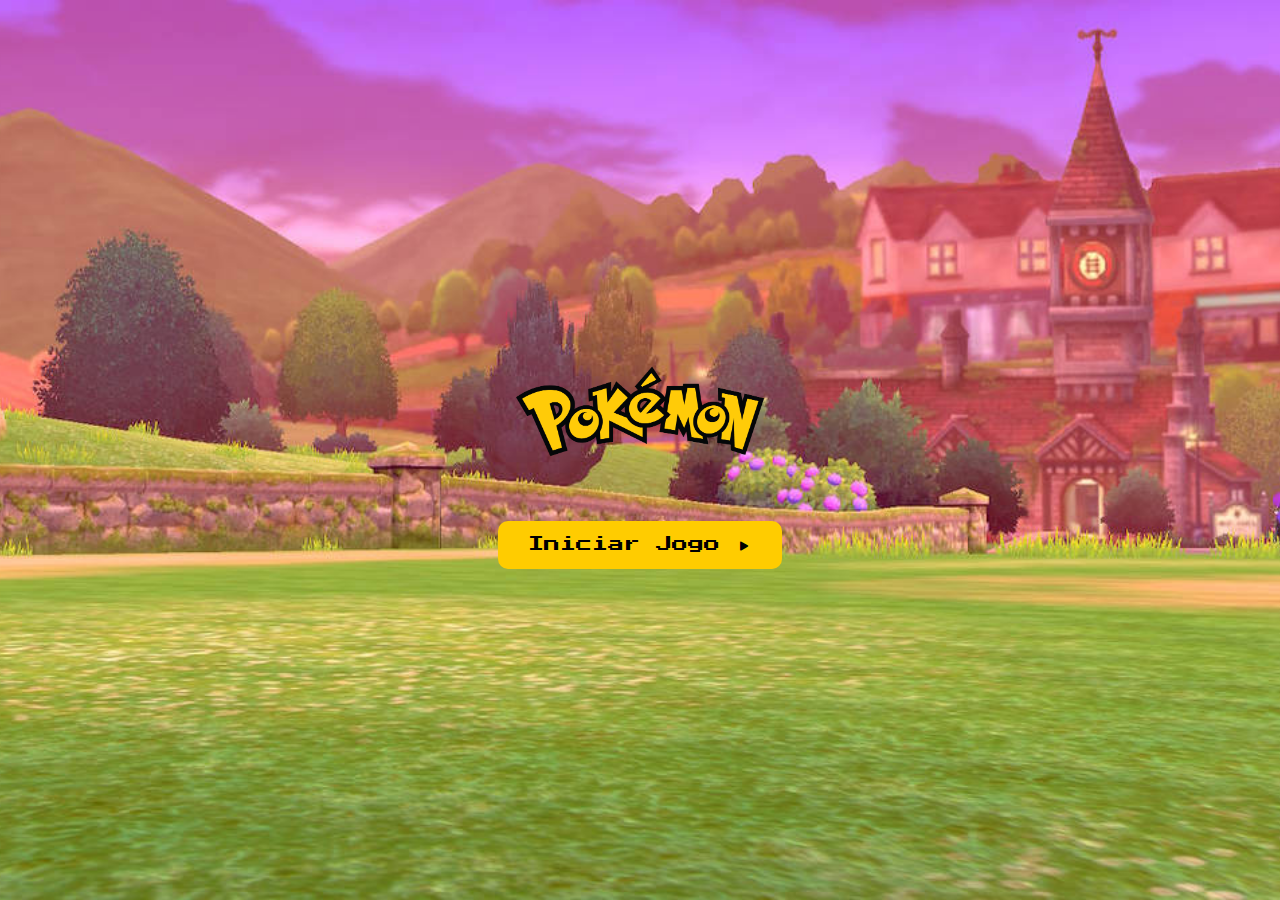
<file: index(backup).html>
<!DOCTYPE html>
<html lang="pt-BR">
<head>
    <meta charset="UTF-8">
    <meta name="viewport" content="width=device-width, initial-scale=1.0">
    <title>Pokémon RPG</title>
    <link rel="stylesheet" href="styles.css">
    <link rel="stylesheet" href="https://cdn.jsdelivr.net/npm/bootstrap-icons/font/bootstrap-icons.css">
    <link href="https://fonts.googleapis.com/css2?family=Press+Start+2P&display=swap" rel="stylesheet">
</head>
<body>

    <div id="intro" class="tela">
        <img src="images/logo.png" alt="Pokémon RPG" class="logo">
        <button id="btn-iniciar" class="btn">Iniciar Jogo <i class="bi bi-play-fill"></i></button>
    </div>

    <div id="tela-nome" class="tela oculto">
        <h2>Qual é o seu nome?</h2>
        <input type="text" id="nome-jogador" placeholder="Digite seu nome">
        <button id="confirmar-nome" class="btn">Confirmar</button>
    </div>

   <!-- <div> <p id="nome-exibido"></p>
              <p id="pokemon-exibido"></p> 
    </div> -->

    <div id="tela-inicial-pokemon" class="tela oculto">
        <h2>Escolha seu Pokémon inicial:</h2>
        <div class="opcoes-pokemon">
            <button class="pokemon-opcao" data-pokemon="Charmander">
                <img src="resources/beasts/charmander.gif" alt="Charmander"> Charmander
            </button>
            <button class="pokemon-opcao" data-pokemon="Bulbasaur">
                <img src="resources/beasts/bulbasaur.gif" alt="Bulbasaur"> Bulbasaur
            </button>
            <button class="pokemon-opcao" data-pokemon="Squirtle">
                <img src="resources/beasts/squirtle.gif" alt="Squirtle"> Squirtle
            </button>
        </div>
    </div>

    <div id="mapa" class="tela oculto">
        <h2>Bem-vindo a Pallet!</h2>
        <img src="cidade.png" alt="Cidade Inicial" class="imagem-cidade">
        <button id="ir-rota1" class="btn">Ir para Rota 1</button>
        <button id="abrir-inventario" class="btn">Inventário</button>
        <button id="abrir-config" class="btn">Configurações</button>
    </div>

    <div id="rota1" class="tela oculto">
        <h2>Rota 1</h2>
        <p id="status-rota1">Explorando a Rota 1...</p>
        <button id="acao-encontrar-pokemon" class="btn">Procurar Pokémon</button>
        <button id="acao-encontrar-item" class="btn">Procurar Itens</button>
        <button id="voltar-cidade" class="btn">Voltar para a Cidade</button>
    </div>

    <div id="inventario" class="tela oculto">
        <h2>Inventário</h2>
        <ul id="lista-itens"></ul>
        <button id="fechar-inventario" class="btn">Fechar</button>
    </div>

    <div id="configuracoes" class="tela oculto">
        <h2>Configurações</h2>
        <button id="salvar-jogo" class="btn">Salvar Jogo</button>
        <button id="fechar-config" class="btn">Fechar</button>
    </div>

    <script src="db.js"></script>
    <script src="script.js"></script>
</body>
</html>
</file>
<file: styles.css>
@import url('https://fonts.googleapis.com/css2?family=Press+Start+2P&display=swap');

body {
    font-family: 'Press Start 2P', cursive;
    text-align: center;
    background-image: url('images/background.jpg');
    background-size: cover;
    background-position: center;
    color: white;
    margin: 0;
    padding: 0;
}

.tela {
    display: flex;
    flex-direction: column;
    align-items: center;
    justify-content: center;
    height: 100vh;
}

.oculto {
    display: none;
}

.tela.oculto {
    display: none;
}

.logo {
    width: 300px;
    margin-bottom: 20px;
}

#menu, #game {
    width: 80%;
    padding: 20px;
    background-color: rgba(0, 0, 0, 0.7);
    border: 2px solid white;
    border-radius: 10px;
    box-shadow: 0 0 10px white;
}

button {
    background-color: #ffcc00;
    color: black;
    border: none;
    padding: 15px 30px;
    font-size: 16px;
    cursor: pointer;
    border-radius: 10px;
    margin-top: 10px;
    font-family: 'Press Start 2P', cursive;
}

button:hover {
    background-color: #ff9900;
}

input {
    padding: 10px;
    font-size: 16px;
    margin-top: 10px;
    border-radius: 5px;
    border: 2px solid white;
    background: rgba(0, 0, 0, 0.5);
    color: white;
    text-align: center;
    font-family: 'Press Start 2P', cursive;
}

.opcoes-pokemon {
    display: flex;
    gap: 20px;
    justify-content: center;
    margin-top: 20px;
}

.pokemon-opcao {
    background: rgba(255, 255, 255, 0.8);
    border: 2px solid black;
    padding: 10px;
    cursor: pointer;
    border-radius: 10px;
    text-align: center;
}

.pokemon-opcao img {
    width: 100px;
    display: block;
    margin: 0 auto;
}

.pokemon-opcao:hover {
    background: rgba(255, 255, 255, 1);
}

.imagem-cidade {
    width: 80%;
    border: 2px solid white;
    border-radius: 10px;
}

.modal {
    display: none;
    position: fixed;
    z-index: 1000;
    left: 50%;
    top: 50%;
    transform: translate(-50%, -50%);
    width: 50%;
    background: white;
    padding: 20px;
    border: 2px solid black;
    box-shadow: 0px 0px 10px gray;
}

.modal-content {
    text-align: center;
}

.close {
    position: absolute;
    top: 10px;
    right: 15px;
    font-size: 25px;
    cursor: pointer;
}
</file>
